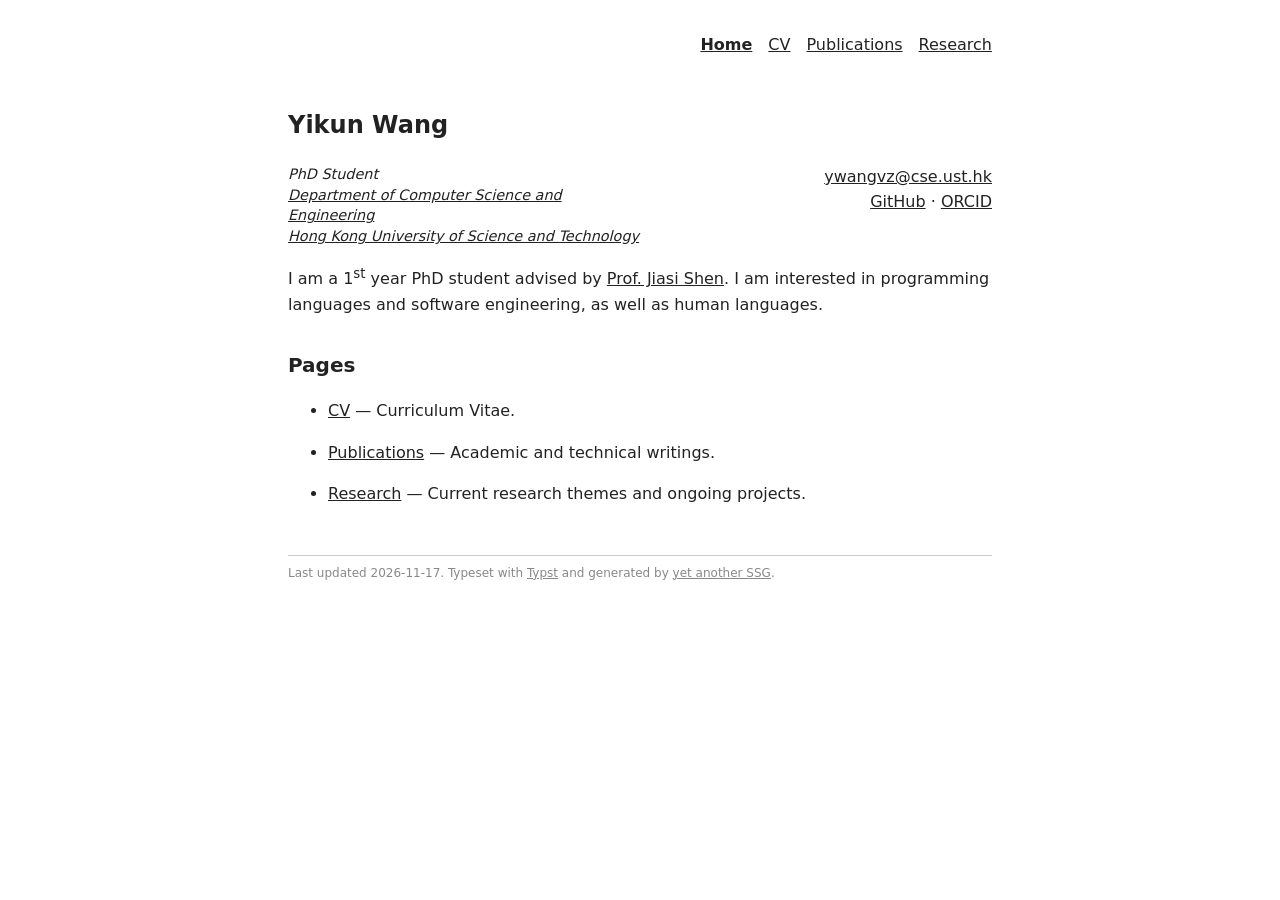
<file: docs/index.html>
<!DOCTYPE html>
<html lang="en">
  <head>
    <meta charset="utf-8">
    <meta name="viewport" content="width=device-width, initial-scale=1">
    <meta name="generator" content="directory-typst-ssg">
    <meta name="description" content="A simple academic homepage generated from Typst pages.">
    <meta name="google-site-verification" content="3_gGIJkwGmTf5zewc2963R-qK4UOlyO5FgXQJ4wDVdA">
    <title>Yikun Wang</title>
    <link rel="stylesheet" href="assets/theme/style.css">
  </head>
  <body>
    <header class="site-header">
      <div class="header-inner">
        <a class="site-name home-site-name" href="./">Yikun Wang</a>
        <nav class="site-nav"><a href="./" class="active">Home</a><a href="cv/">CV</a><a href="publications/">Publications</a><a href="research/">Research</a></nav>
      </div>
    </header>
    <main class="page-shell">
      <article class="page-content">
        <h1>Yikun Wang</h1>
        <div style="display: flex;">
          <div style="width: 50%; font-size: 0.9rem; line-height: 1.44;"><em>PhD Student<br><a href="https://cse.hkust.edu.hk/">Department of Computer Science and Engineering</a><br><a href="https://hkust.edu.hk/">Hong Kong University of Science and Technology</a></em></div>
          <div style="width: 50%; text-align: right;"><a href="mailto:ywangvz@cse.ust.hk">ywangvz@cse.ust.hk</a><br><a href="https://github.com/y2k3n">GitHub</a> · <a href="https://orcid.org/0009-0009-5451-3550">ORCID</a></div>
        </div>
        <p>I am a 1<sup>st</sup> year PhD student advised by <a href="https://shenjiasi.com/">Prof. Jiasi Shen</a>. I am interested in programming languages and software engineering, as well as human languages.</p>
      </article>
      <section class="children">
        <h2>Pages</h2>
        <ul>
          <li>
            <p><a href="cv/">CV</a> — Curriculum Vitae.</p>
          </li>
          <li>
            <p><a href="publications/">Publications</a> — Academic and technical writings.</p>
          </li>
          <li>
            <p><a href="research/">Research</a> — Current research themes and ongoing projects.</p>
          </li>
        </ul>
      </section>
    </main>
    <footer class="site-footer">
      <p class="updated">Last updated <time datetime="2026-11-17">2026-11-17</time>. Typeset with <a href="https://typst.app/">Typst</a> and generated by <a href="https://github.com/y2k3n/y2k3n.github.io">yet another SSG</a>.</p>
    </footer>
  </body>
</html>
</file>
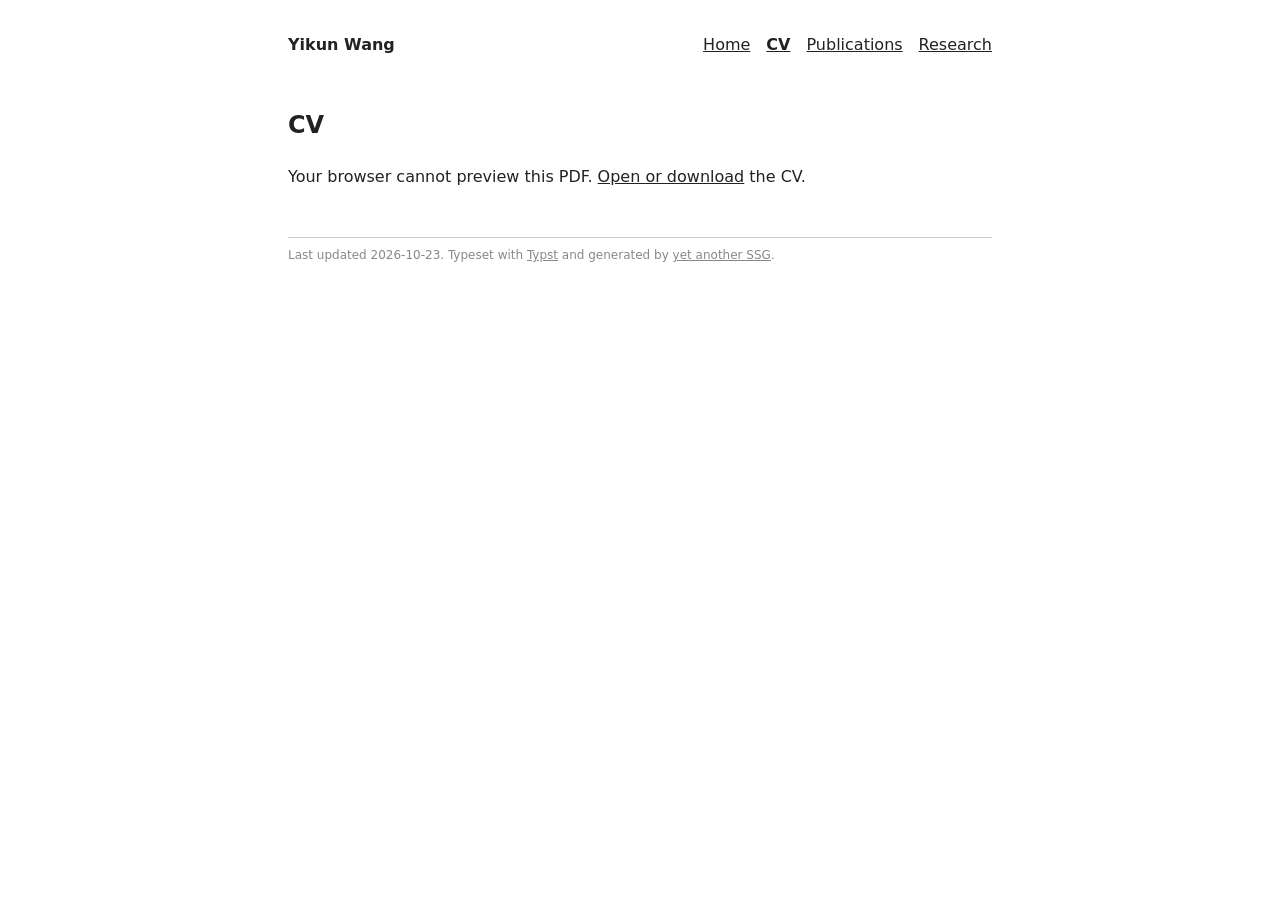
<file: docs/cv/index.html>
<!DOCTYPE html>
<html lang="en">
  <head>
    <meta charset="utf-8">
    <meta name="viewport" content="width=device-width, initial-scale=1">
    <meta name="generator" content="directory-typst-ssg">
    <meta name="description" content="Curriculum Vitae.">
    <title>CV | Yikun Wang</title>
    <link rel="stylesheet" href="../assets/theme/style.css">
  </head>
  <body>
    <header class="site-header">
      <div class="header-inner">
        <a class="site-name" href="../">Yikun Wang</a>
        <nav class="site-nav"><a href="../">Home</a><a href="./" class="active">CV</a><a href="../publications/">Publications</a><a href="../research/">Research</a></nav>
      </div>
    </header>
    <main class="page-shell">
      <article class="page-content">
        <h1>CV</h1>
        <object data="cv.pdf" type="application/pdf" style="width: 100%; height: 90vh; border: 0;">Your browser cannot preview this PDF. <a href="cv.pdf">Open or download</a> the CV.</object>
      </article>
    </main>
    <footer class="site-footer">
      <p class="updated">Last updated <time datetime="2026-10-23">2026-10-23</time>. Typeset with <a href="https://typst.app/">Typst</a> and generated by <a href="https://github.com/y2k3n/y2k3n.github.io">yet another SSG</a>.</p>
    </footer>
  </body>
</html>
</file>
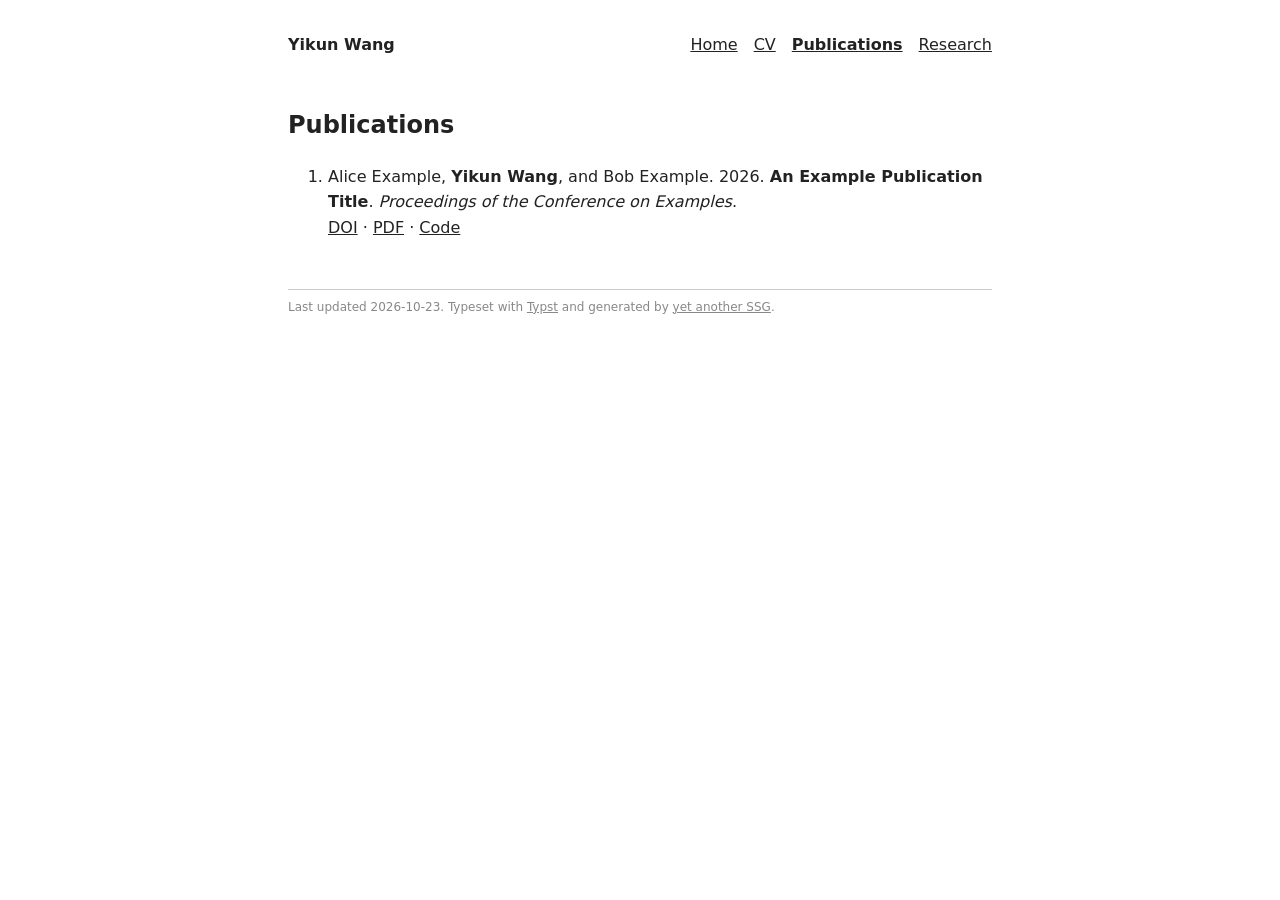
<file: docs/publications/index.html>
<!DOCTYPE html>
<html lang="en">
  <head>
    <meta charset="utf-8">
    <meta name="viewport" content="width=device-width, initial-scale=1">
    <meta name="generator" content="directory-typst-ssg">
    <meta name="description" content="Academic and technical writings.">
    <title>Publications | Yikun Wang</title>
    <link rel="stylesheet" href="../assets/theme/style.css">
  </head>
  <body>
    <header class="site-header">
      <div class="header-inner">
        <a class="site-name" href="../">Yikun Wang</a>
        <nav class="site-nav"><a href="../">Home</a><a href="../cv/">CV</a><a href="./" class="active">Publications</a><a href="../research/">Research</a></nav>
      </div>
    </header>
    <main class="page-shell">
      <article class="page-content">
        <h1>Publications</h1>
        <ol>
          <li>Alice Example, <strong>Yikun Wang</strong>, and Bob Example. 2026. <strong>An Example Publication Title</strong>. <em>Proceedings of the Conference on Examples</em>.<br><a href="https://doi.org/00.0000/0000000.0000000">DOI</a> · <a href="https://example.com/paper.pdf">PDF</a> · <a href="https://example.com/code">Code</a></li>
        </ol>
      </article>
    </main>
    <footer class="site-footer">
      <p class="updated">Last updated <time datetime="2026-10-23">2026-10-23</time>. Typeset with <a href="https://typst.app/">Typst</a> and generated by <a href="https://github.com/y2k3n/y2k3n.github.io">yet another SSG</a>.</p>
    </footer>
  </body>
</html>
</file>
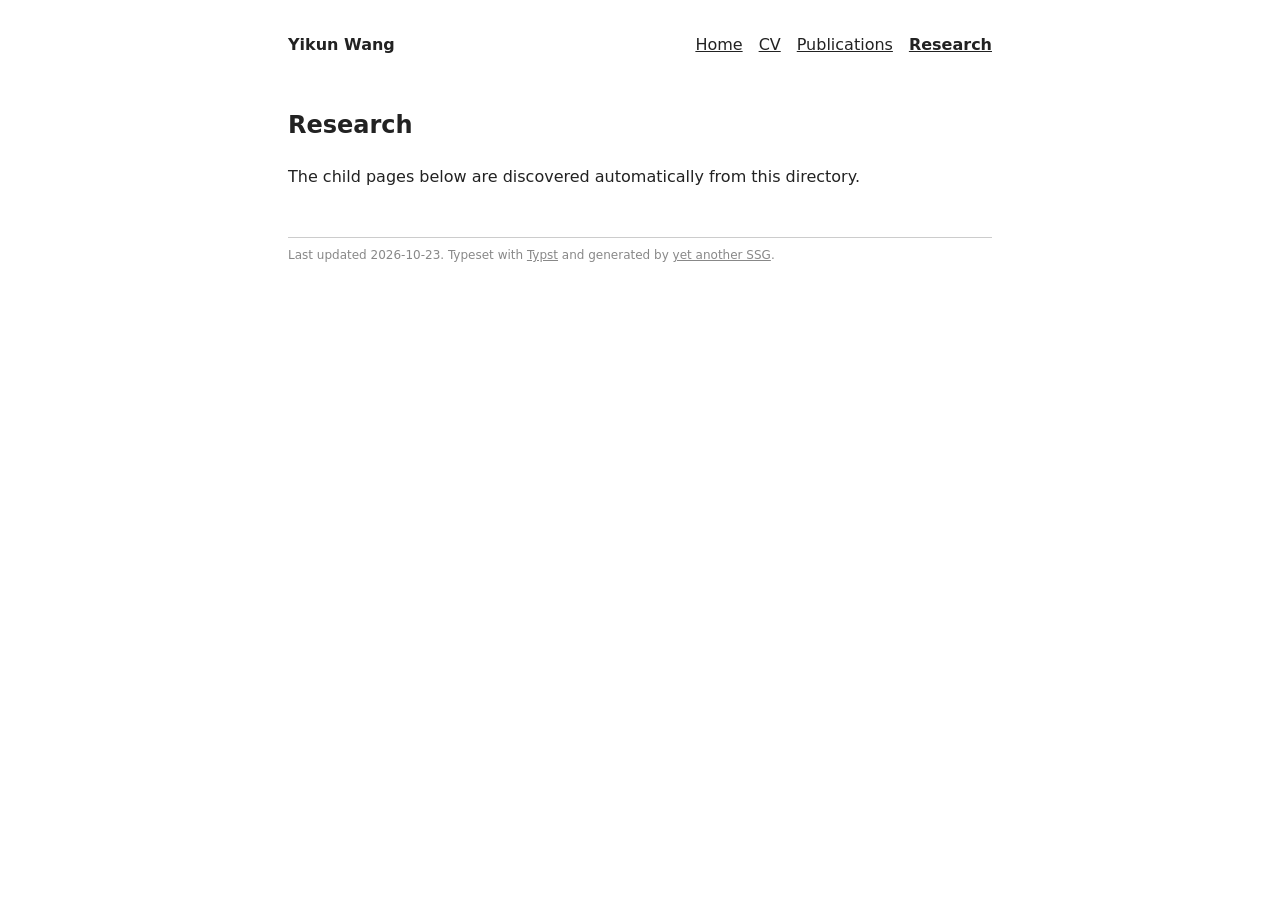
<file: docs/research/index.html>
<!DOCTYPE html>
<html lang="en">
  <head>
    <meta charset="utf-8">
    <meta name="viewport" content="width=device-width, initial-scale=1">
    <meta name="generator" content="directory-typst-ssg">
    <meta name="description" content="Current research themes and ongoing projects.">
    <title>Research | Yikun Wang</title>
    <link rel="stylesheet" href="../assets/theme/style.css">
  </head>
  <body>
    <header class="site-header">
      <div class="header-inner">
        <a class="site-name" href="../">Yikun Wang</a>
        <nav class="site-nav"><a href="../">Home</a><a href="../cv/">CV</a><a href="../publications/">Publications</a><a href="./" class="active">Research</a></nav>
      </div>
    </header>
    <main class="page-shell">
      <article class="page-content">
        <h1>Research</h1>
        The child pages below are discovered automatically from this directory.
      </article>
    </main>
    <footer class="site-footer">
      <p class="updated">Last updated <time datetime="2026-10-23">2026-10-23</time>. Typeset with <a href="https://typst.app/">Typst</a> and generated by <a href="https://github.com/y2k3n/y2k3n.github.io">yet another SSG</a>.</p>
    </footer>
  </body>
</html>
</file>
<file: docs/assets/theme/style.css>
:root {
  --font-sans-fallback: ui-sans-serif, system-ui, -apple-system, BlinkMacSystemFont,
    "Segoe UI", "Noto Sans CJK SC", "Microsoft YaHei", sans-serif;
  --font-serif-fallback: ui-serif, "Source Han Serif SC", "Noto Serif CJK SC",
    Georgia, "Times New Roman", serif;
  --font-mono-fallback: ui-monospace, "SFMono-Regular", Consolas, "Liberation Mono",
    "Noto Sans Mono CJK SC", monospace;
  --font-math-fallback: "STIX Two Math", "Cambria Math", "Noto Sans Math", math;
  --font-sans: var(--font-sans-fallback);
  --font-serif: var(--font-serif-fallback);
  --font-mono: var(--font-mono-fallback);
  --font-math: var(--font-math-fallback);
  --font-prose: var(--font-sans);
}

body {
  max-width: 44rem;
  margin: 2rem auto;
  padding: 0 1rem;
  color: #222;
  line-height: 1.6;
  font-family: var(--font-sans);
}

a {
  color: inherit;
}

.site-header {
  margin-bottom: 3rem;
}

.header-inner {
  display: flex;
  justify-content: space-between;
  gap: 1rem;
}

.site-name {
  font-weight: 700;
  text-decoration: none;
}

.home-site-name {
  visibility: hidden;
}

.site-nav {
  display: flex;
  flex-wrap: wrap;
  gap: 1rem;
  margin-left: auto;
}

.site-nav .active {
  font-weight: 700;
}

.page-content {
  font-family: var(--font-prose);
}

.page-content :is(h1, h2, h3, h4, h5, h6, table, figcaption) {
  font-family: var(--font-sans);
}

.page-content blockquote {
  font-family: var(--font-serif);
}

.page-content :is(code, pre, kbd, samp) {
  font-family: var(--font-mono);
}

.page-content math {
  font-family: var(--font-math);
}

h1 {
  margin-top: 0;
  font-size: 1.5rem;
}

h2 {
  margin-top: 2rem;
  font-size: 1.25rem;
}

/* .children {
  margin-top: 3rem;
}

.children li {
  margin: 0.5rem 0;
} */

.site-footer {
  margin-top: 3rem;
  padding-top: 0.5rem;
  border-top: 1px solid #ccc;
  color: #888;
  font-size: 0.75rem;
  line-height: 1.6;
}

.site-footer p {
  margin: 0;
}

@media (max-width: 36rem) {
  .header-inner {
    display: block;
  }

  .site-nav {
    margin-top: 0.5rem;
  }
}
</file>
